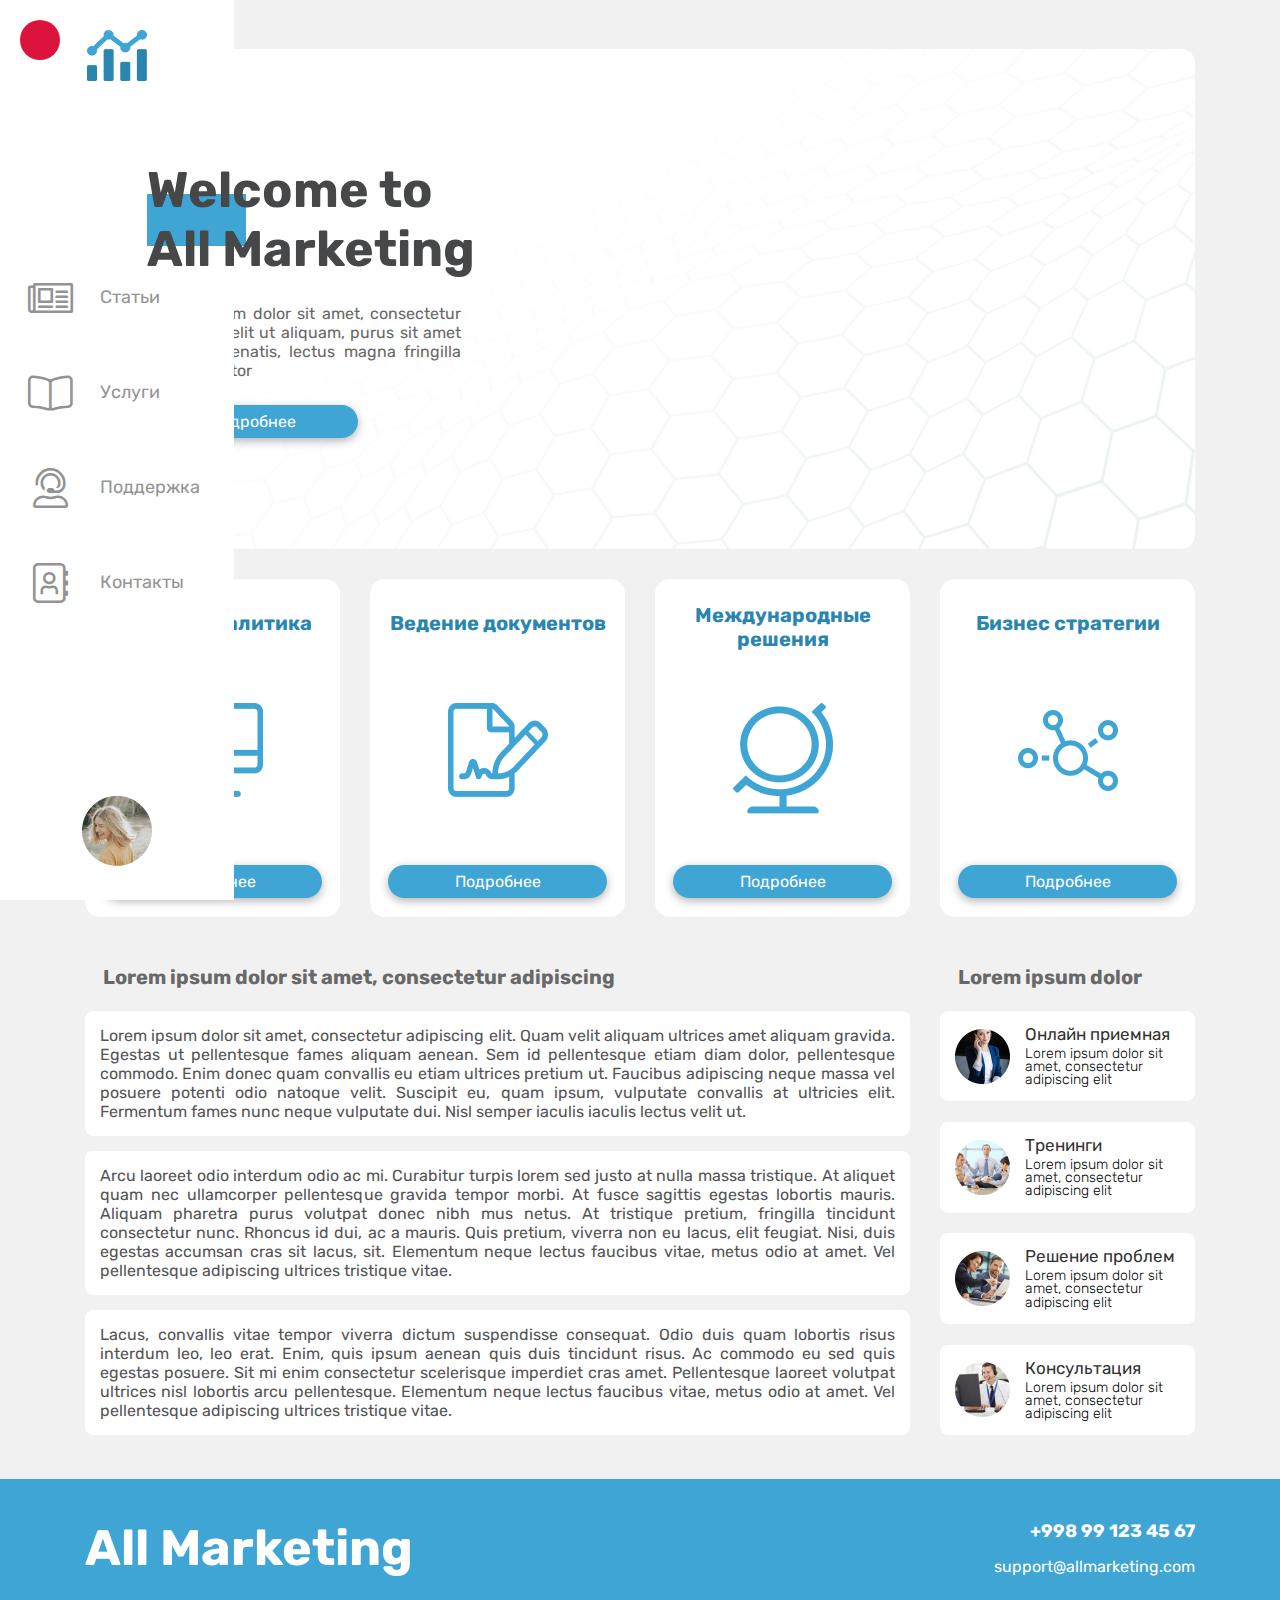
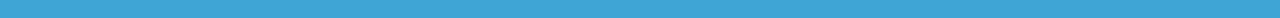
<file: marketing/index.html>
<!DOCTYPE html>
<html lang="en">

<head>
    <meta charset="UTF-8">
    <meta http-equiv="X-UA-Compatible" content="IE=edge">
    <meta name="viewport" content="width=device-width, initial-scale=1.0">
    <title>Blue Marketing</title>
    <link rel="stylesheet" href="fontawesome/css/all.min.css">
    <link rel="stylesheet" href="styles/style.css">
</head>

<body>
    <header class="header">
        <input type="checkbox" id="check">
        <nav class="header__nav">
            <a href="#" class="logo">
                <img src="images/Лого.png" alt="">
            </a>
            <ul class="header__list">
                <li><a href="#" class="header__link"><i class="fal fa-newspaper"></i>статьи</a></li>
                <li><a href="#" class="header__link"><i class="fal fa-book-open"></i>услуги</a></li>
                <li><a href="#" class="header__link"><i class="fal fa-user-headset"></i>поддержка</a></li>
                <li><a href="#" class="header__link"><i class="fal fa-address-book"></i>контакты</a></li>
            </ul>
            <a href="#" class="ava">
                <img src="images/Ава.png" alt="">
            </a>
        </nav>
        <label for="check" class="btn">
            <span class="bars"></span>
        </label>
        <div class="container">
            <div class="header__content">
                <h1 class="header__title"><span>Welcome to All Marketing</span></h1>
                <p class="header__descr">
                    Lorem ipsum dolor sit amet, consectetur adipiscing elit ut aliquam, purus sit amet luctus venenatis,
                    lectus magna fringilla urna, porttitor
                </p>
                <a href="#" class="header__reference">Подробнее</a>
            </div>
        </div>
    </header>
    <!-- <div class="block"></div> -->
    <main class="main">
        <div class="container">
            <div class="cards">
                <div class="cards__item">
                    <h3 class="cards__title">Мощная аналитика</h3>
                    <img src="images/main1.png" alt="">
                    <a href="" class="header__reference cards__link">Подробнее</a>
                </div>
                <div class="cards__item">
                    <h3 class="cards__title">Ведение документов</h3>
                    <img src="images/main2.png" alt="">
                    <a href="" class="header__reference cards__link">Подробнее</a>
                </div>
                <div class="cards__item">
                    <h3 class="cards__title">Международные решения</h3>
                    <img src="images/main3.png" alt="">
                    <a href="" class="header__reference cards__link">Подробнее</a>
                </div>
                <div class="cards__item">
                    <h3 class="cards__title">Бизнес стратегии</h3>
                    <img src="images/main4.png" alt="">
                    <a href="" class="header__reference cards__link">Подробнее</a>
                </div>
            </div>
            <div class="news">
                <div class="news__left">
                    <h2 class="news__title">Lorem ipsum dolor sit amet, consectetur adipiscing</h2>
                    <div class="news__left-content">
                        <p class="news__left-descr">
                            Lorem ipsum dolor sit amet, consectetur adipiscing elit. Quam velit aliquam ultrices amet
                            aliquam gravida. Egestas ut pellentesque fames aliquam aenean. Sem id pellentesque etiam
                            diam dolor, pellentesque commodo. Enim donec quam convallis eu etiam ultrices pretium ut.
                            Faucibus adipiscing neque massa vel posuere potenti odio natoque velit. Suscipit eu, quam
                            ipsum, vulputate convallis at ultricies elit. Fermentum fames nunc neque vulputate dui. Nisl
                            semper iaculis iaculis lectus velit ut.

                        </p>
                        <p class="news__left-descr">
                            Arcu laoreet odio interdum odio ac mi. Curabitur turpis lorem sed justo at nulla massa
                            tristique. At aliquet quam nec ullamcorper pellentesque gravida tempor morbi. At fusce
                            sagittis egestas lobortis mauris. Aliquam pharetra purus volutpat donec nibh mus netus. At
                            tristique pretium, fringilla tincidunt consectetur nunc. Rhoncus id dui, ac a mauris. Quis
                            pretium, viverra non eu lacus, elit feugiat. Nisi, duis egestas accumsan cras sit lacus,
                            sit. Elementum neque lectus faucibus vitae, metus odio at amet. Vel pellentesque adipiscing
                            ultrices tristique vitae.
                        </p>
                        <p class="news__left-descr">
                            Lacus, convallis vitae tempor viverra dictum suspendisse consequat. Odio duis quam lobortis
                            risus interdum leo, leo erat. Enim, quis ipsum aenean quis duis tincidunt risus. Ac commodo
                            eu sed quis egestas posuere. Sit mi enim consectetur scelerisque imperdiet cras amet.
                            Pellentesque laoreet volutpat ultrices nisl lobortis arcu pellentesque. Elementum neque
                            lectus faucibus vitae, metus odio at amet. Vel pellentesque adipiscing ultrices tristique
                            vitae.
                        </p>
                    </div>
                </div>
                <div class="news__right">
                    <h2 class="news__title">Lorem ipsum dolor </h2>
                    <div class="news__right-content">
                        <div class="news__item">
                            <img src="images/side1.png" alt="">
                            <div class="news__text">
                                <h4 class="news__item-title">Онлайн приемная</h4>
                                <p class="news__item-descr">
                                    Lorem ipsum dolor sit amet, consectetur adipiscing elit
                                </p>
                            </div>
                        </div>
                        <div class="news__item">
                            <img src="images/side2.png" alt="">
                            <div class="news__text">
                                <h4 class="news__item-title">Тренинги</h4>
                                <p class="news__item-descr">
                                    Lorem ipsum dolor sit amet, consectetur adipiscing elit
                                </p>
                            </div>
                        </div>
                        <div class="news__item">
                            <img src="images/side3.png" alt="">
                            <div class="news__text">
                                <h4 class="news__item-title">Решение проблем</h4>
                                <p class="news__item-descr">
                                    Lorem ipsum dolor sit amet, consectetur adipiscing elit
                                </p>
                            </div>
                        </div>
                        <div class="news__item">
                            <img src="images/side4.png" alt="">
                            <div class="news__text">
                                <h4 class="news__item-title">Консультация</h4>
                                <p class="news__item-descr">
                                    Lorem ipsum dolor sit amet, consectetur adipiscing elit
                                </p>
                            </div>
                        </div>
                    </div>
                </div>
            </div>
        </div>
    </main>
    <footer class="footer">
        <div class="container">
            <div class="footer__content">
                <h3 class="footer__title">All Marketing</h3>
                <div class="footer__links">
                    <a href="tel:+998991234567" class="footer__link">+998 99 123 45 67</a>
                    <a href="mailto:support@allmarketing.com" class="footer__link-se">support@allmarketing.com</a>
                </div>
            </div>
        </div>
    </footer>

</body>

</html>
</file>
<file: marketing/styles/style.css>
@import 'fonts.css';
*{
    margin: 0;
    padding: 0;
    text-decoration: none;
    list-style: none;
    font-family: 'Rubik';
    box-sizing: border-box;
    font-style: normal;
}
.container{
    max-width: 1140px;
    width: 100%;
    padding: 0 15px;
    margin: 0 auto; 
}
body{
    background: #f1f1f1;
}
.btn{
    display: flex;
    width: 40px;
    height: 40px;
    background: crimson;
    align-items: center;
    justify-content: center;
    border-radius: 50%;
    position: fixed;
    top: 20px;
    left: 20px;
    transition: 0.5s;
    z-index: 120;
}
.header__nav{
    background: #fff;
    position: fixed;
    display: flex;
    flex-direction: column;
    width: 100px;
    align-items: center;
    justify-content: space-between;
    height: 100%;
    padding: 30px 0;
    overflow: hidden;
    top: 0;
    transition: width 0.5s;
}
.header__nav:hover{
    width: 234px;
}
.header__list{
    align-self: flex-start;
    padding-left: 30px;
}
.header__link{
    color: #939393;
    font-size: 18px;
    line-height: 21px;
    text-transform: capitalize;
    margin-bottom: 55px;
    display: flex;
    align-items: center;
}
.header__list li:last-child .header__link{
    margin-bottom: 0;
}
.header__link i{
    font-size: 40px;
    margin-right: 30px;
    display: flex;
    justify-content: center;
    width: 40px;
}
.header__link:hover{
    color: #2a86b1;
}
.header__content{
    display: flex;
    flex-direction: column;
    justify-content: center;
    padding-left: 62px;
    margin: 30px 0;
    border-radius: 14px;
    height: 500px;
    background: url(../images/bg.png) no-repeat center/cover, #fff;
}
.header__title{
    font-size: 50px;
    line-height: 59px;
    color: #464748;
    max-width: 332px;
    width: 100%;
    position: relative;
    display: flex;
    align-items: center;

}
.header__title::before{
    width: 99px;
    height: 52px;
    background: #3fa5d5;
    position: absolute;
    content: '';
    display: block;
}
.header__title span{
    z-index: 1;
    position: relative;
}
.header__descr{
    font-size: 16px;
    line-height: 19px;
    text-align: justify;
    color: #696868;
    max-width: 314px;
    width: 100%;
    margin: 25px 0;
}
.header__reference{
    color: #fff;
    background: #3fa5d5;
    font-size: 16px;
    border-radius: 30px;
    line-height: 19px;
    padding: 7px 0;
    max-width: 211px;
    width: 100%;
    display: block;
    text-align: center;
    box-shadow: 0px 3px 10px rgba(0, 0, 0, 0.3);
}
/* .block{
    margin: 100px auto;
    width: 1000px;
    background: #000;
    height: 300px;
    box-shadow: 0 0 50px 0 red, 0 0 80px 0 blue;
} */
.cards{
    display: flex;
    justify-content: space-between;
    margin-bottom: 48px;
}
.cards__item{
    background: #fff;
    max-width: 255px;
    width: 100%;
    height: 338px;
    border-radius: 15px;
    padding: 32px 18px 19px;
    display: flex;
    flex-direction: column;
    align-items: center;
    justify-content: space-between;
    text-align: center;
}
.cards__item:nth-child(3){
    padding-top: 24px;
}
.cards__title{
    color: #2a86b1;
    font-size: 20px;
    line-height: 24px;
}
.cards__link{
    max-width: none;
}
.news{
    display: flex;
    justify-content: space-between;
    margin-bottom: 29px;
}
.news__left{
    max-width: 825px;
    width: 100%;
}
.news__right{
    max-width: 255px;
    width: 100%;
    display: flex;
    flex-direction: column;
}
.news__right-content{
    display: flex;
    flex-direction: column;
    justify-content: space-between;
    flex-grow: 1;
}
.news__title{
    color: #686868;
    font-size: 20px;
    line-height: 24px;
    margin-bottom: 22px;
    padding-left: 18px;
}
.news__left-descr{
    padding: 15px;
    background: #fff;
    font-size: 16px;
    color: #545454;
    line-height: 19px;
    border-radius: 8px;
    margin-bottom: 15px;
    text-align: justify;
}
.news__item{
    display: flex;
    margin-bottom: 15px;
    border-radius: 8px;
    background: #fff;
    padding: 15px;
    align-items: center;
}
.news__text{
    margin-left: 15px;
}
.news__item-title{
    font-size: 17px;
    color: #323232;
    line-height: 94.5%;
    margin-bottom: 5px;
    font-weight: normal;
}
.news__item-descr{
    font-weight: 300;
    font-size: 14px;
    line-height: 94.5%;
}
.footer{
    background: #3FA5D5;
    padding: 40px 0;
}
.footer__content{
    display: flex;
    align-items: center;
    justify-content: space-between;
}
.footer__title{
    color: #fff;
    font-size: 50px;
    line-height: 59px;
}
.footer__links{
    display: flex;
    flex-direction: column;
}
.footer__link{
    color: #fff;
    font-size: 18px;
    line-height: 21px;
    font-weight: 700;
    margin-bottom: 15px;
    display: block;
    text-align: right;
}
.footer__link-se{
    color: #fff;
    font-size: 16px;
    line-height: 19px;
}
</file>
